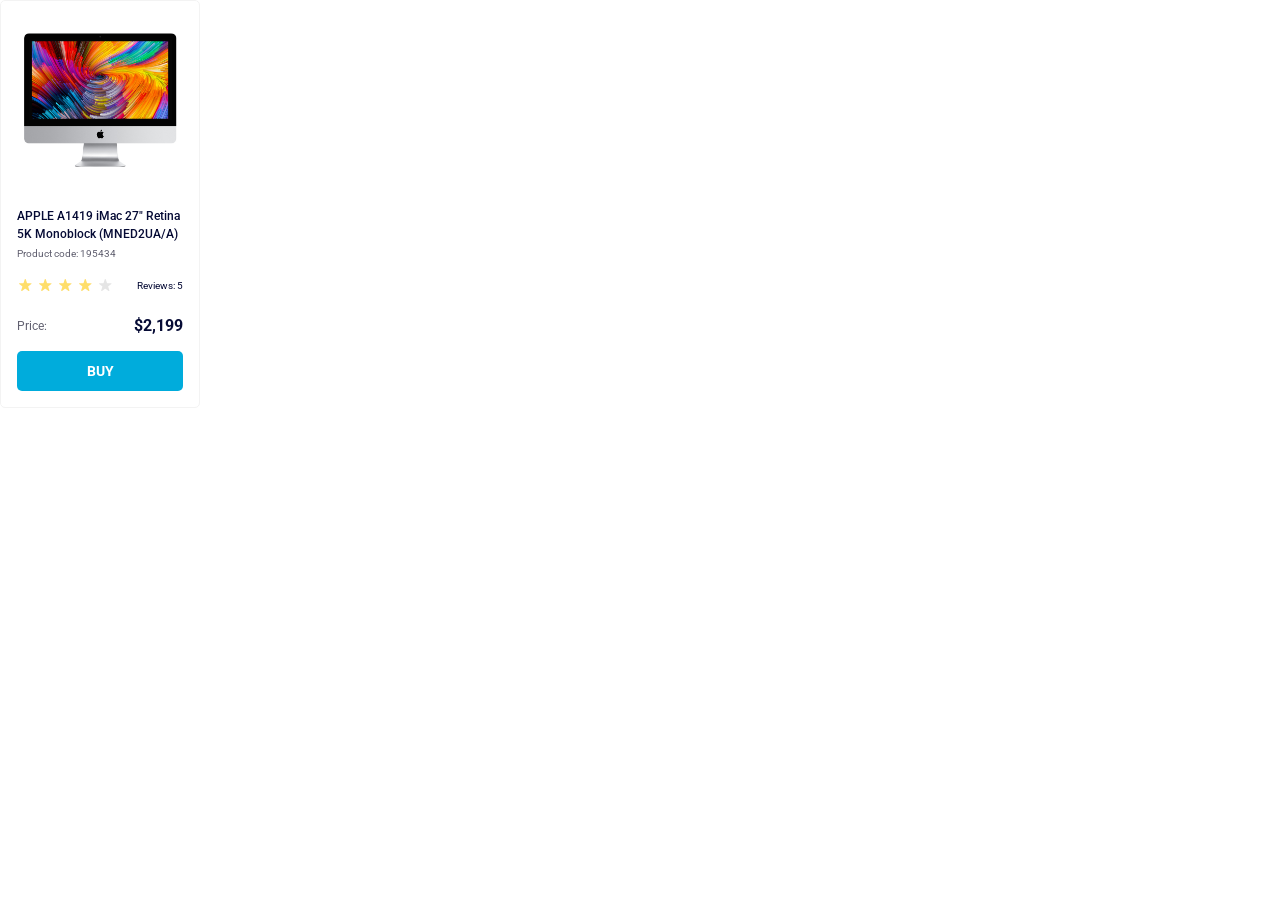
<file: index.html>
<!doctype html>
<html lang="en">
  <head>
    <meta charset="UTF-8">
    <meta name="viewport" content="width=device-width, initial-scale=1.0">
    <title>Product cards</title>
    <link rel="stylesheet" href="/index.e378193d.css">
    <link rel="preconnect" href="https://fonts.googleapis.com">
    <link rel="preconnect" href="https://fonts.gstatic.com" crossorigin="anonymous">
    <link href="https://fonts.googleapis.com/css2?family=Roboto:ital,wght@0,100..900;1,100..900&display=swap" rel="stylesheet">
  </head>
  <body>
    <div class="card" data-qa="card">
      <img class="card__image" src="/imac.d0e0225a.jpeg" alt="iMac A1419">

      <h1 class="card__title">
        APPLE A1419 iMac 27" Retina
        <br>
        5K Monoblock (MNED2UA/A)
      </h1>

      <div class="card__code">Product code: 195434</div>

      <div class="stars stars--4">
        <div class="stars__icons">
          <div class="stars__icon"></div>
          <div class="stars__icon"></div>
          <div class="stars__icon"></div>
          <div class="stars__icon"></div>
          <div class="stars__icon"></div>
        </div>

        <div class="stars__reviews">Reviews: 5</div>
      </div>

      <div class="card__cost">
        <div class="card__cost-title">Price:</div>

        <div class="card__cost-price">$2,199</div>
      </div>

      <a href="#" class="card__button" data-qa="hover">
        BUY
      </a>
    </div>
  <script src="/layout_product-cards.59712999.js"></script></body>
</html>
</file>
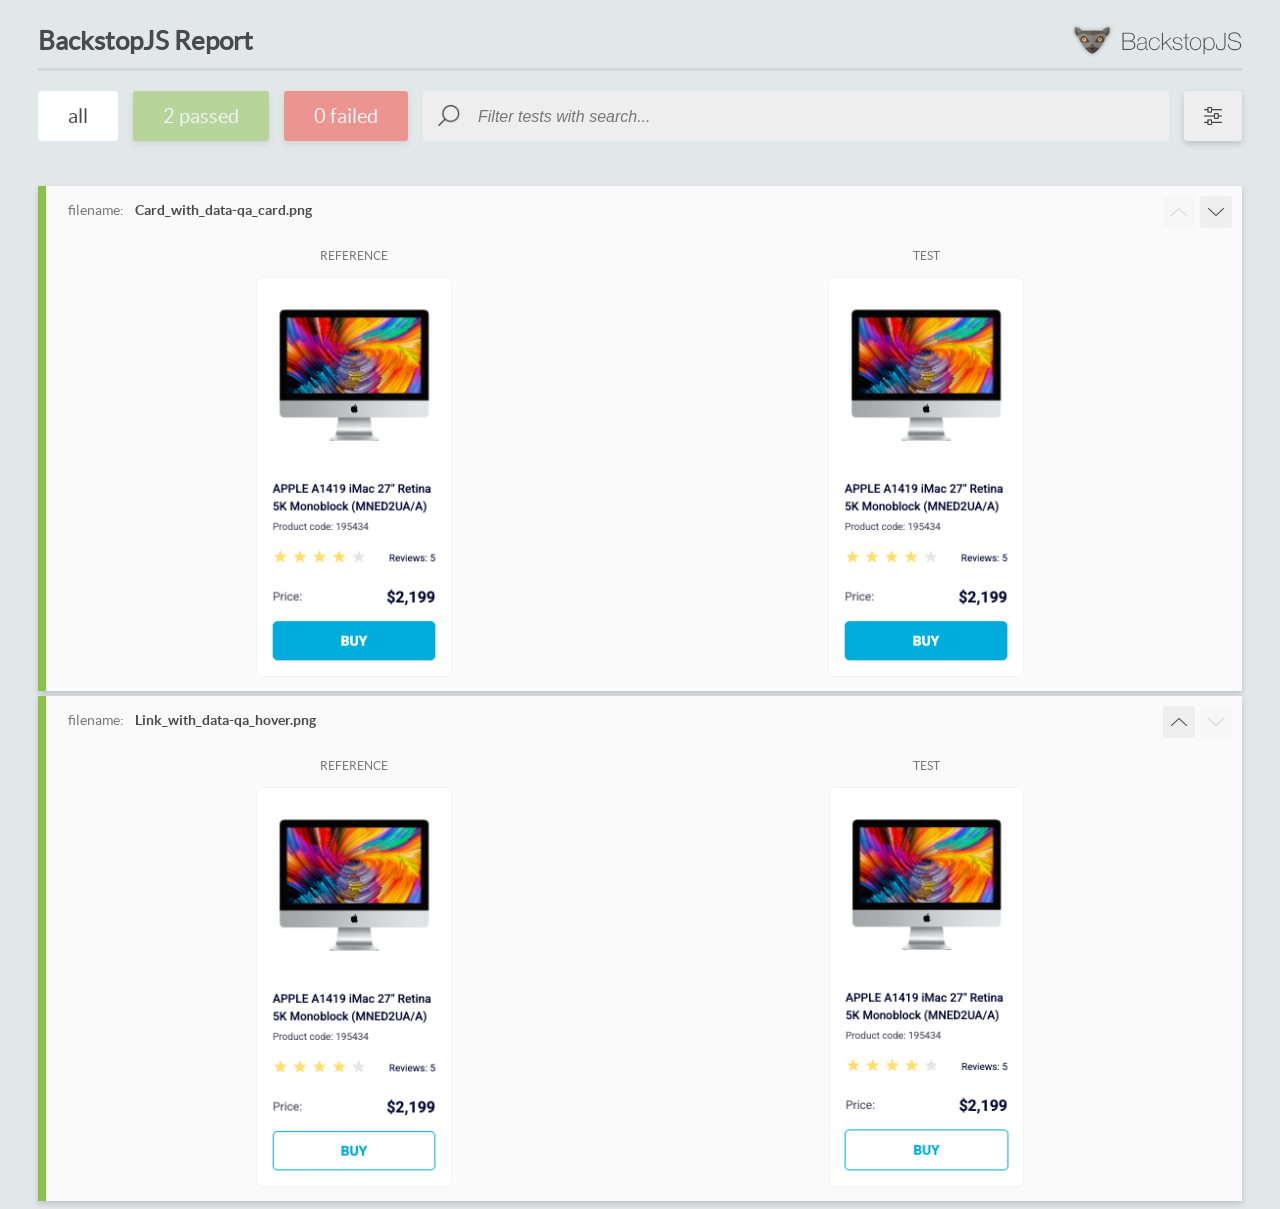
<file: report/html_report/index.html>
<!DOCTYPE html>
<html>
  <head>
    <meta charset="utf-8">
    <!-- Disable Cache -->
    <meta http-equiv="Cache-Control" content="no-cache, no-store, must-revalidate">
    <meta http-equiv="Pragma" content="no-cache">
    <meta http-equiv="Expires" content="0">

    <title>BackstopJS Report</title>

    <style>
      @font-face {
          font-family: 'latoregular';
          src: url('./assets/fonts/lato-regular-webfont.woff2') format('woff2'),
              url('./assets/fonts/lato-regular-webfont.woff') format('woff');
          font-weight: 400;
          font-style: normal;
      }
      @font-face {
          font-family: 'latobold';
          src: url('./assets/fonts/lato-bold-webfont.woff2') format('woff2'),
              url('./assets/fonts/lato-bold-webfont.woff') format('woff');
          font-weight: 700;
          font-style: normal;
      }

      .ReactModal__Body--open {
          overflow: hidden;
      }
      .ReactModal__Body--open .header {
        display: none;
      }

    </style>
  </head>
  <body style="background-color: #E2E7EA">
    <div id="root">

    </div>
    <script>
      function report (report) { // eslint-disable-line no-unused-vars
        window.tests = report;
      }
    </script>
    <script src="config.js"></script>
    <script src="index_bundle.js"></script>
  </body>
</html>
</file>
<file: index.e378193d.css>
.card {
  box-sizing: border-box;
  border: 1px solid #f3f3f3;
  border-radius: 5px;
  flex-direction: column;
  align-items: center;
  width: 200px;
  padding: 32px 16px 16px;
  display: flex;
}

.card__image {
  width: 160px;
  height: 134px;
  margin-bottom: 40px;
  display: block;
}

.card__title {
  color: #060b35;
  width: 100%;
  margin: 0;
  font-size: 12px;
  font-weight: 500;
  line-height: 18px;
}

.card__code {
  color: #616070;
  width: 100%;
  margin-top: 4px;
  font-size: 10px;
  font-weight: 400;
  line-height: 14px;
}

.card__cost {
  justify-content: space-between;
  align-items: center;
  width: 100%;
  margin-bottom: 16px;
  display: flex;
}

.card__cost-title {
  color: #616070;
  font-size: 12px;
  line-height: 18px;
}

.card__cost-price {
  color: #060b35;
  font-size: 16px;
  font-weight: 700;
  line-height: 18px;
}

.card__button {
  color: #fff;
  background-color: #00acdc;
  border-radius: 5px;
  justify-content: center;
  align-items: center;
  width: 100%;
  height: 40px;
  font-size: 14px;
  font-weight: 700;
  line-height: 16px;
  text-decoration: none;
  display: flex;
}

.card__button:hover {
  color: #00acdc;
  background-color: #fff;
  border: 1px solid #00acdc;
}

.stars {
  justify-content: space-between;
  align-items: flex-end;
  width: 100%;
  margin: 16px 0 24px;
  display: flex;
}

.stars__icons {
  align-items: center;
  gap: 4px;
  display: flex;
}

.stars__icon {
  background-image: url("star.fa806e3c.svg");
  background-position: center;
  background-repeat: no-repeat;
  width: 16px;
  height: 16px;
}

.stars--1 .stars__icon:first-child, .stars--2 .stars__icon:nth-child(-n+2), .stars--3 .stars__icon:nth-child(-n+3), .stars--4 .stars__icon:nth-child(-n+4), .stars--5 .stars__icon:nth-child(-n+5) {
  background-image: url("star-active.2be54011.svg");
}

.stars__reviews {
  color: #060b35;
  font-size: 10px;
  line-height: 14px;
}

body {
  margin: 0;
  font-family: Roboto, sans-serif;
}
/*# sourceMappingURL=index.e378193d.css.map */
</file>
